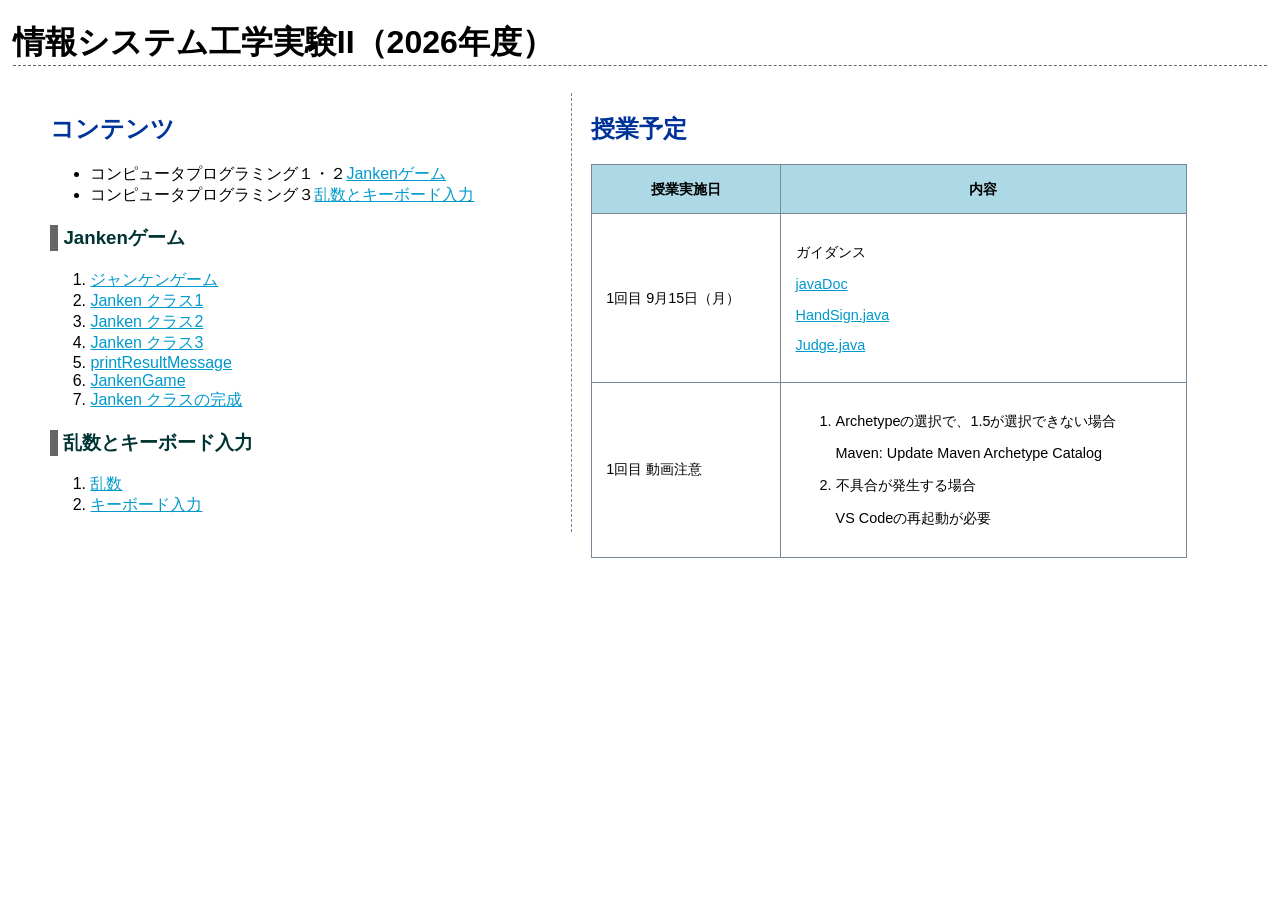
<file: 2026/e2/index.htm>
<!DOCTYPE HTML PUBLIC "-//W3C//DTD HTML 4.01 Transitional//EN" "http://www.w3.org/TR/html4/loose.dtd">
<html lang=ja-JP>
  <head>
    <meta http-equiv="Content-Type" content="text/html; charset=utf-8">
    <link type="text/css" href="./mystyle.css" rel="stylesheet">
    <title>情報システム工学実験II（2026年度）</title>
  </head>
  <body>

   <h1>情報システム工学実験II（2026年度）</h1>
       
   <div id="left">
   <h2>コンテンツ</h2>
   <ul>
     <li>コンピュータプログラミング１・２<a href="#chapter1">Jankenゲーム</a></li>
     <li>コンピュータプログラミング３<a href="#chapter2">乱数とキーボード入力</a></li>
   </ul>
   
   
   
   
   
   <h3><a name="chapter1">Jankenゲーム</a></h3>
   
   <ol>
     <li><a href="https://www.asp.sie.dendai.ac.jp/aj/2026/c1-2/pro/A9_5.htm">ジャンケンゲーム</a></li>
     <li><a href="https://www.asp.sie.dendai.ac.jp/aj/2026/c1-2/pro/A9_7.htm">Janken クラス1</a></li>
     <li><a href="https://www.asp.sie.dendai.ac.jp/aj/2026/c1-2/pro/A9_11.htm">Janken クラス2</a></li>
     <li><a href="https://www.asp.sie.dendai.ac.jp/aj/2026/c1-2/pro/A10_2.htm">Janken クラス3</a></li>
     <li><a href="https://www.asp.sie.dendai.ac.jp/aj/2026/c1-2/pro/A10_11.htm">printResultMessage</a></li>
     <li><a href="https://www.asp.sie.dendai.ac.jp/aj/2026/c1-2/pro/A10_12.htm">JankenGame</a></li>
     <li><a href="https://www.asp.sie.dendai.ac.jp/aj/2026/c1-2/pro/A10_14.htm">Janken クラスの完成</a></li>
   </ol>
   
   <h3><a name="chapter2">乱数とキーボード入力</a></h3>
   
   <ol>
     <li><a href="https://www.asp.sie.dendai.ac.jp/aj/2025/c3/pro/B3_1.htm">乱数</a></li>
     <li><a href="https://www.asp.sie.dendai.ac.jp/aj/2025/c3/pro/B11_2.htm">キーボード入力</a></li>
   </ol>
 
   
   <!--
   <h3>9月29日までの課題プログラムの提出</h3>
   <ul>
     <li><a href="https://www.monocrocus.com/qilin/answerer/questionnaire.vm?course=120&qid=2406">課題の提出</a></li>
   </ul>
   

   <h3>10月14日までの課題プログラムの提出</h3>
   <ul>
     <li><a href="https://www.monocrocus.com/qilin/answerer/questionnaire.vm?course=120&qid=2423">課題の提出</a></li>
   </ul>
   
   <h3>10月28日までの課題プログラムの提出</h3>
   <ul>
     <li><a href="https://www.monocrocus.com/qilin/answerer/questionnaire.vm?course=120&qid=2436">課題の提出</a></li>
   </ul>
   
   
   
   <h3>11月18日までの課題プログラムの提出</h3>
   <ul>
     <li><a href="https://www.monocrocus.com/qilin/answerer/questionnaire.vm?course=120&qid=2466">課題の提出</a></li>
   </ul>
   
   <h3>12月17日（水曜日）までの課題プログラムの提出</h3>
   <ul>
     <li><a href="https://www.monocrocus.com/qilin/answerer/questionnaire.vm?course=120&qid=2504">課題の提出</a></li>
   </ul>
   
   <!--
   <h3>11月28日までの課題プログラムの提出（最終）</h3>
   <ul>
     <li><a href="http://dev.cuvee.org/qilin/answerer/questionnaire.vm?course=91&qid=1781">課題の提出</a></li>
   </ul>
   <!--
   
   <h3>10月7日までの課題プログラムの提出</h3>
   <p>マージ</p>
   <ul>
     <li><a href="http://dev.cuvee.org/qilin/answerer/questionnaire.vm?course=54&qid=1029">課題の提出</a></li>
   </ul>
   
      
   <h3>10月21日までの課題プログラムの提出</h3>
   <p>複数ファイルの読込み</p>
   <ul>
     <li><a href="http://dev.cuvee.org/qilin/answerer/questionnaire.vm?course=54&qid=1042">課題の提出</a></li>
   </ul>
   
   
   <h3>10月28日までの課題プログラムの提出</h3>
   <ul>
     <li><a href="http://dev.cuvee.org/qilin/answerer/questionnaire.vm?course=54&qid=1051">課題の提出</a></li>
   </ul>
   
   <h3>11月4日までの課題プログラムの提出</h3>
   <ul>
     <li><a href="http://dev.cuvee.org/qilin/answerer/questionnaire.vm?course=54&qid=1059">課題の提出</a></li>
   </ul>
   
   <h3>11月11日までの課題プログラムの提出</h3>
   <ul>
     <li><a href="http://dev.cuvee.org/qilin/answerer/questionnaire.vm?course=54&qid=1067">課題の提出</a></li>
   </ul>
   
   <h3>11月18日までの課題プログラムの提出</h3>
   <ul>
     <li><a href="http://dev.cuvee.org/qilin/answerer/questionnaire.vm?course=54&qid=1077">課題の提出</a></li>
   </ul>

   <h3>11月25日までの課題プログラムの提出</h3>
   <ul>
     <li><a href="http://dev.cuvee.org/qilin/answerer/questionnaire.vm?course=54&qid=1088">課題の提出</a></li>
   </ul>
   
   <h3>12月2日までの課題プログラムの提出</h3>
   <ul>
     <li><a href="http://dev.cuvee.org/qilin/answerer/questionnaire.vm?course=54&qid=1097">課題の提出</a></li>
   </ul>
   
   <h3>12月19日までの課題プログラムの提出</h3>
   <ul>
     <li><a href="http://dev.cuvee.org/qilin/answerer/questionnaire.vm?course=54&qid=1115">課題の提出</a></li>
   </ul>
   -->
   </div>
   
   <div id="right">
   
   
   <h2>授業予定</h2>
   
   <table class="class">
   <tr>
     <th>授業実施日</th>
     <th>内容</th>
   </tr>
   <tr>
     <td>1回目  9月15日（月）</td>
     <td><p>ガイダンス</p>
     <p><a href="http://docs.oracle.com/javase/jp/8/docs/api/">javaDoc</a></p>
     <p><a href="HandSign.java">HandSign.java</a></p>
     <p><a href="Judge.java">Judge.java</a></p>
   </tr>
   <tr>
    <td>1回目 動画注意</td>
    <td>
      <ol>
        <li>Archetypeの選択で、1.5が選択できない場合<p>Maven: Update Maven Archetype Catalog</p></li>
        <li>不具合が発生する場合<p>VS Codeの再起動が必要</p></li>
      </ol>
    </td>
    
   </tr>
   <!--
   <tr>
     <td>2回目 9月22日（月）</td>
     <td><p>GUI</p>
     <p><a href="第２回（enum型）.pdf">補足資料</a></p>
     <p><a href="https://gluonhq.com/products/scene-builder/">Scene Builder</a></p>
     <p><a href="https://docs.oracle.com/javase/jp/8/javafx/api/">JavaFx(8) javadoc</a></p>
     
     </td>
   </tr>
   <tr>
     <td>3回目 9月29日（月）</td>
     <td>
       <p>Jankenゲーム</p>
       <p><a href="e2_3.zip">Jankenゲーム</a></p>
     </td>
   </tr>
   
   <tr>
     <td>4回目 10月6日（月）</td>
     <td>
       <p>参考リンク３</p>
       <p><a href="https://repo1.maven.org/maven2/org/apache/pdfbox/pdfbox/3.0.5/pdfbox-3.0.5.jar">pdfbox 3</a></p>
       <p><a href="https://repo1.maven.org/maven2/commons-logging/commons-logging/1.3.5/commons-logging-1.3.5.jar">logging</a></p>
       <p><a href="https://repo1.maven.org/maven2/org/apache/pdfbox/fontbox/3.0.5/fontbox-3.0.5.jar">fontbox 3</a></p>
       <p><a href="https://repo1.maven.org/maven2/org/apache/pdfbox/pdfbox-io/3.0.5/pdfbox-io-3.0.5.jar">pdfbox-io 3</a></p>

       <p><a href="https://javadoc.io/doc/org.apache.pdfbox/pdfbox/latest/index.html">pdfbox 3 javaDoc</a></p>

       <p>pdfサンプル</p>
       <p><a href="student.pdf">student.pdf</a></p>
       <p><a href="E2_4_1.java">E2_4_1.java</a></p>
       <p><a href="E2_4_2.java">E2_4_2.java</a></p>
       <p><a href="ListPdfNames.java">ListPdfNames.java</a></p>
     </td>
     
   </tr>
   <!--
   <tr>
     <td>5回目 10月22日（木）</td>
     <td>
       <p>拡張for制御文、 Iterableインターフェース、外部イテレータ、内部イテレータ</p>
       <p><a href="https://els.sa.dendai.ac.jp/webclass/do_contents.php?reset_status=1&set_contents_id=12a750f1f926c7bde90e3de93cd2f078">アンケートの提出</a></p>
       <p><a href="https://mc.asp.sie.dendai.ac.jp/qilin/answerer/questionnaire.vm?course=170&qid=3597">10月16日締め切の課題</a></p>
     </td>   
   </tr>
   <tr>
   -->
   <!--
   <tr>
     <td>6回目</td>
     <td>
       <p>参考リンク３</p>
       <p><a href="https://repo1.maven.org/maven2/org/apache/pdfbox/pdfbox-app/2.0.21/pdfbox-app-2.0.21.jar">PDFBOX</a></p>
       <p><a href="https://repo1.maven.org/maven2/commons-logging/commons-logging/1.2/commons-logging-1.2.jar">logging</a></p>
       <p><a href="https://repo1.maven.org/maven2/org/apache/pdfbox/fontbox/2.0.21/fontbox-2.0.21.jar">fontbox</a></p>
       <p><a href="https://pdfbox.apache.org/docs/2.0.13/javadocs/">pdfbox javaDoc</a></p>
     </td>   
   </tr>-->
   <!--
   <tr>
     <td>7回目 11月5日（木）</td>
     <td>
       <p>Logger、enum等</p>
       <p><a href="https://els.sa.dendai.ac.jp/webclass/do_contents.php?reset_status=1&set_contents_id=adac26e023d4563814d49dec24bbcb40">アンケートの提出</a></p>
       <p><a href="https://mc.asp.sie.dendai.ac.jp/qilin/answerer/questionnaire.vm?course=170&qid=3608">10月30日締め切の課題</a></p>
     </td>   
   </tr>
   -->
   <!--<tr>
     <td>8回目</td>
     <td>
       <p>参考リンク４</p>
       <p><a href="https://repo1.maven.org/maven2/org/apache/pdfbox/pdfbox-app/2.0.21/pdfbox-app-2.0.21.jar">PDFBOX</a></p>
       <p><a href="https://repo1.maven.org/maven2/org/eclipse/yasson/1.0.3/yasson-1.0.3.jar">yasson</a></p>
       <p><a href="https://repo1.maven.org/maven2/org/glassfish/javax.json/1.1.4/javax.json-1.1.4.jar">json</a></p>
       <p><a href="https://repo1.maven.org/maven2/javax/json/bind/javax.json.bind-api/1.0/javax.json.bind-api-1.0.jar">json.bind</a></p>
       <p><a href="http://www.asp.sie.dendai.ac.jp/aj/2020/dfp/json/classpath.html">classpath</a></p>
     </td>
   </tr>-->
   <!--
   <tr>
     <td>9回目 11月19日（木）</td>
     <td>
       <p>GUI、CUI、enum</p>
       <p><a href="./r2_2/HandSign.java">r2_2.HandSign</a></p>
       <p><a href="./r2_2/CuiTest1.java">r2_2.CuiTest1</a></p>
       <p><a href="./r2_2/Result.java">r2_2.Result</a></p>
       <p><a href="./r3fx/HandSign.java">r3fx.HandSign</a></p>
       <p><a href="./r3fx/GuiTest3.java">r3fx.GuiTest3</a></p>
       <p><a href="./r4fx/HandSign.java">r4fx.HandSign</a></p>
       <p><a href="./r4fx/Result.java">r4fx.Result</a></p>
       <p><a href="./r4fx/GuiTest4.java">r4fx.GuiTest4</a></p>
       <p><a href="./r4fx/HSButton.java">r4fx.HSButton</a></p>
       <p><a href="./r4fx/Controller.java">r4fx.Controller</a></p>
       <p><a href="https://mc.asp.sie.dendai.ac.jp/qilin/answerer/questionnaire.vm?course=170&qid=3619">11月20日締め切の課題</a></p>
     </td>
   </tr>
   
   <tr>
     <td>10回目 11月26日（木）</td>
     <td>
       <p>コードの臭い</p>
     </td>   
   </tr>
   <tr>
     <td>11回目 12月3日（木）</td>
     <td>
       <p>リファクタリング・カタログ</p>
       <p><a href="https://mc.asp.sie.dendai.ac.jp/qilin/answerer/questionnaire.vm?course=170&qid=3629">12月4日締め切の課題</a></p>
     </td>   
   </tr>
   <tr>
     <td>12回目 12月10日（木）</td>
     <td>
       <p>インターフェースとFactory</p>
     </td>   
   </tr>
   <tr>
     <td>13回目 12月17日（木）</td>
     <td>
       <p>マーカーインターフェースとアノテーション</p>
       <p><a href="FrameWork.java">FrameWork.java</a></p>
       <p><a href="Creator.java">Creator.java</a></p>
     </td>   
   </tr>
   <tr>
     <td>14回目 1月7日（木）</td>
     <td>
       <p>Prototypeパターン</p>
       <p><a href="./r12_1/A.java">r12_1.A</a></p>
       <p><a href="./r12_1/B.java">r12_1.B</a></p>
       <p><a href="./r12_1/C.java">r12_1.C</a></p>
       <p><a href="./r12_1/D.java">r12_1.D</a></p>
       <p><a href="https://mc.asp.sie.dendai.ac.jp/qilin/answerer/questionnaire.vm?course=170&qid=3643">最新のコードの提出</a></p>
     </td>   
   </tr>
   
   
   
   <tr>
     <td>13回目 12月6日（木）</td>
     <td>
       <p><a href="R12_1.java">R12_1.java</a></p>
       <p><a href="Reader.java">Reader.java</a></p>
       <p>Template Method と Generics</p>
     </td>   
   </tr>
   <tr>
     <td>14回目 12月13日（火）</td>
     <td>  
       <p><a href="R12_1.java">R12_1.java</a></p>
       <p><a href="Student.java">Student.java</a></p>
       <p><a href="PrototypeReader0.java">PrototypeReader0.java</a></p>
       <p>Template Method と Generics</p>
     </td>
     
   </tr>
   <tr>
     <td>14回目 12月11日（木）</td>
     <td>
       <p><a href="Student.java">Student.java</a></p>
       <p><a href="Test30.java">Test30.java</a></p>
       <p>Strategyによる条件判断の置き換え</p>
     </td>
   </tr>
   <tr>
     <td>8回目 10月30日（木）</td>
     <td>       
       <p>Collectionラッパー</p>
       <p><a href="Member.java">Member.java</a></p>
       <p><a href="Student.java">Student.java</a></p>
       <p><a href="Gender.java">Gender.java</a></p>
       <p><a href="Group.java">Group.java</a></p>
       <p><a href="Test1.java">Test1.java</a></p>
       <p><a href="Test2.java">Test2.java</a></p>

       <p>ジェネリックス3</p>
       <p><a href="Point.java">Point.java</a></p>
       <p><a href="PointImple.java">PointImple.java</a></p>
       <p><a href="PointUtil.java">PointUtil.java</a></p>
     </td>   
   </tr>
   <tr>
     <td>9回目 11月6日（月）</td>
     <td>
       <p>clone</p>
     </td>   
   </tr>
   <tr>
     <td>10回目 11月13日（月）</td>
     <td>
       <p></p>
     </td>   
   </tr>
   <tr>
     <td>11回目 11月20日（月）</td>
     <td>
       <p>メソッドの抽出</p>
     </td>   
   </tr>
   <tr>
     <td>12回目 11月27日（月）</td>
     <td>
       <p>粒度</p>
     </td>   
   </tr>
   <tr>
     <td>13回目 12月4日（月）</td>
     <td>
       <p>factory等、Properties等</p>
     </td>   
   </tr>
   <tr>
     <td>14回目 12月11日（月）</td>
     <td>
       <p>臭い２,試問２　PM６〜７、factory等Abstract Factory等臭い１</p>
     </td>   
   </tr>
   <tr>
     <td>15回目 12月18日（月）</td>
     <td>
       <p>試問２　PM６〜７</p>
     </td>   
   </tr>
   
    <tr>
     <td>発表会 1月26日（月）</td>
     <td>
       <p><a href="https://tdu.box.com/s/gff7rhsyvz2w0mffvmk6nb63vo6z54hh">梗概</a></p>
     </td>   
   </tr>
   </table>
   </div>
  -->
   
  </body>
</html>
</file>
<file: 2026/e2/mystyle.css>
body {
	background-color:#fff;
	color:#000;
	font-family: Arial,Geneva,Helvetica,sans-serif;
	font-size: 100%;
	margin-right: 1%;
	margin-left: 1%;
}


h1 {
	border-bottom: dashed 1px #666;
}

h2 {
	color: #003399;
}

h3 {
	color: #003333;
	border-left: solid 8px #666;
	padding-left: 5px;
}

div#explain h2 {
	color: #003399;
	font-size: 110%; border-bottom: solid 1px #E6E6FA;
}

div#explain dt {
	font-weight: bold;
}

div#content h2 {
	color: #003399;
	font-size: 110%;
	border-bottom: solid 1px #E6E6FA;
}

pre.src {
	background-color: #ffffcc;
	border: solid 1px #B0C4DE;
	font-size: 75%;
	padding: 3px;
}

pre.console {
	background-color: #000000;
	color: #ffffff;
	border: solid 1px #B0C4DE;
	width: 30em;
	font-size: 80%;
	padding: 3px;
}

div.classdiagram {
	font-size: 80%;
	width: 60%;
	border: solid 2px #000000;
	padding: 1px;
}

div.classdiagram div.title {
	text-align: center;
	font-weight: bold;
}

div.classdiagram hr {
	height: 2px;
	color: #000000;
}

div.classdiagram span.class{
	font-weight: bold;
}

div.summary {
	margin-left: 5%;
	margin-right: 5%;
}

div.summary strong {
	color: red;
}

div.summary table {
	border:1px solid #336699;
	background-color: #F0FFF0;
	border-collapse: collapse;
}

div.summary td, div.summary th{
	border:1px solid #336699;
}

div#content {
	float: left;
	width: 56%;
	padding-right: 1.5%;
	border-right: dashed 1px #778899;
	margin-top: .3em;
}

div#explain {
	float: left;
	width: 40%;
	padding-left: 1.5%;
	margin-top: .3em;
}

div#content div.left {
}

div#content div.right {
}

div#content div.op {
	clear: left;
}

div#explain table.explain {
	background-color: #f8f8ff;
	border: solid 1px #D3D3D3;
	border-collapse: collapse;
}

div#explain th {
	width: 22%;
	font-size: 85%;
	text-align: left;
	vertical-align: text-top;
	padding: 7px 5px 1em 7px;
}

div#explain td {
	font-size: 95%;
	padding: 7px 4px 1em 2px;
}

div#content table.op {
	background-color: #add8e6;
	border: solid 1px #6495ed;
	border-collapse: collapse;
}

div#explain table.op {
	background-color: #add8e6;
	border: solid 1px #6495ed;
	border-collapse: collapse;
}

div#content th {
	width: 20%;
}

h1.title {
	margin-top: 4px;
	padding-top: 3px;
}

a:link {
	color: #0099CC;
}
a:v
	color: #009966;
}
a:active { }
a:hover { 
	color: #ffa550;
	text-decoration: none;
} 


div#left {
	margin-left: 3%;
	float: left;
	width: 40%;
	padding-right: 1.5%;
	border-right: dashed 1px #778899;
	margin-top: .3em;
}

div#right {
	float: left;
	width: 50%;
	padding-left: 1.5%;
	margin-top: .3em;
}

div#right table.class {
	font-size:90%;
	width: 95%;
	border:1px solid #336699;
	border-collapse: collapse;
}

div#right table.class th {
	padding: 1em;
	border: 1px solid #778899;
	background-color: #ADD8E6;
}

div#right table.class td {
	padding: 1em;
	border: 1px solid #778899;
}

div.navigation strong{
	font-size: 130%;
	color: #cc0000;
}

div#content dl {
	padding-left: 2em;
}


div#content dt {
	font-weight: bold;
}
</file>
